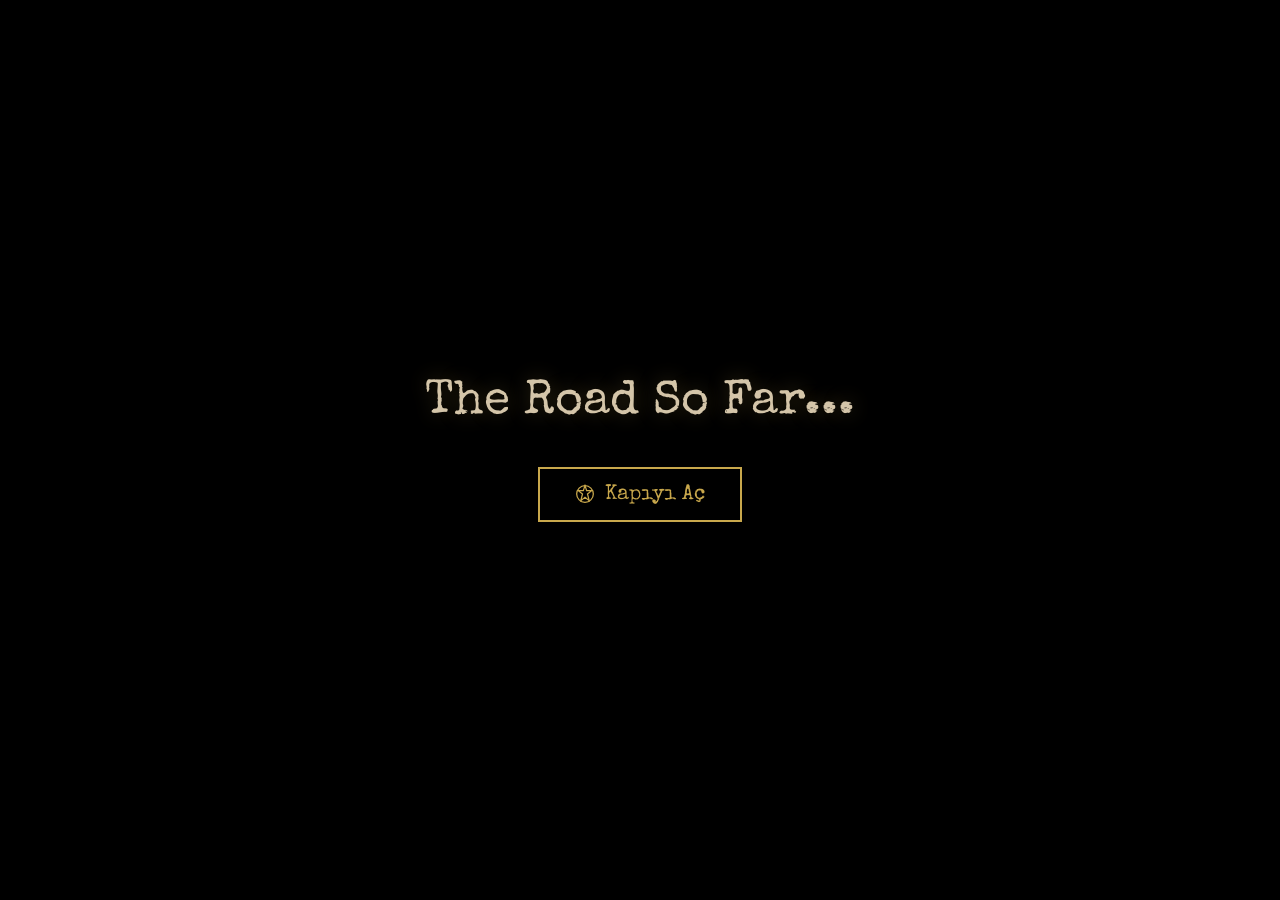
<file: index.html>
<!DOCTYPE html>
<html lang="tr">
<head>
    <meta charset="UTF-8">
    <meta name="viewport" content="width=device-width, initial-scale=1.0, maximum-scale=1.0, user-scalable=no">
    <title>Supernatural — The Road So Far</title>
    <link rel="preconnect" href="https://fonts.googleapis.com">
    <link href="https://fonts.googleapis.com/css2?family=Special+Elite&family=Caveat:wght@400;700&family=Courier+Prime&display=swap" rel="stylesheet">
    <link rel="stylesheet" href="css/style.css">
</head>
<body>

    <!-- INTRO EKRANI -->
    <div id="intro-screen" class="intro-screen">
        <div class="intro-content">
            <div class="intro-text" id="intro-text">The Road So Far...</div>
            <button class="intro-enter-btn" id="intro-enter-btn">
                <svg class="btn-icon" viewBox="0 0 24 24" fill="none" stroke="currentColor" stroke-width="1.5">
                    <circle cx="12" cy="12" r="10"/>
                    <path d="M12 2 L14 8 L20 8 L15 12 L17 20 L12 16 L7 20 L9 12 L4 8 L10 8 Z"/>
                </svg>
                <span>Kapıyı Aç</span>
            </button>
        </div>
    </div>

    <!-- ANA SAYFA -->
    <div id="main-screen" class="main-screen hidden">
        
        <header class="main-header">
            <h1 class="site-title">SUPERNATURAL</h1>
            <p class="site-subtitle">Hoş geldin, Azra. Avlanmaya hazır mısın?</p>
        </header>

        <div class="nav-desk">
            
            <a href="quiz.html" class="nav-card" id="nav-quiz">
                <div class="nav-card-inner">
                    <div class="nav-card-icon">
                        <svg viewBox="0 0 24 24" fill="none" stroke="currentColor" stroke-width="1.3">
                            <path d="M3 12h4l2-6 4 12 2-6h6"/>
                            <circle cx="12" cy="12" r="10" stroke-dasharray="2 2"/>
                        </svg>
                    </div>
                    <h2 class="nav-card-title">Hunter's Trial</h2>
                    <p class="nav-card-desc">Avcı Sınavı — Bilgini test et</p>
                    <div class="nav-card-glow"></div>
                </div>
            </a>

            <a href="gallery.html" class="nav-card" id="nav-gallery">
                <div class="nav-card-inner">
                    <div class="nav-card-icon">
                        <svg viewBox="0 0 24 24" fill="none" stroke="currentColor" stroke-width="1.3">
                            <rect x="3" y="5" width="18" height="14" rx="2"/>
                            <circle cx="9" cy="11" r="2"/>
                            <path d="M3 17l5-5 4 4 3-3 6 6"/>
                        </svg>
                    </div>
                    <h2 class="nav-card-title">Memory Wall</h2>
                    <p class="nav-card-desc">Anılar Duvarı — En iyi sahneler</p>
                    <div class="nav-card-glow"></div>
                </div>
            </a>

            <a href="game.html" class="nav-card" id="nav-game">
                <div class="nav-card-inner">
                    <div class="nav-card-icon">
                        <svg viewBox="0 0 24 24" fill="none" stroke="currentColor" stroke-width="1.3">
                            <path d="M4 4h13a3 3 0 013 3v13a1 1 0 01-1 1H7a3 3 0 01-3-3V4z"/>
                            <path d="M4 4v13a3 3 0 003 3"/>
                            <line x1="8" y1="8" x2="15" y2="8"/>
                            <line x1="8" y1="12" x2="15" y2="12"/>
                        </svg>
                    </div>
                    <h2 class="nav-card-title">The Hunt</h2>
                    <p class="nav-card-desc">Av Peşinde — Gizemi çöz</p>
                    <div class="nav-card-glow"></div>
                </div>
            </a>

        </div>

        <div class="impala-container">
            <img src="assets/icons/impala.png" alt="1967 Chevy Impala" class="impala-img" onerror="this.style.display='none'">
        </div>

        <footer class="main-footer">
            <p class="footer-text">
                <span class="footer-star">✦</span>
                Saving People, Hunting Things. The Family Business.
                <span class="footer-star">✦</span>
            </p>
        </footer>

    </div>

    <audio id="sound-door" preload="auto">
        <source src="assets/sounds/door-creak.mp3" type="audio/mpeg">
    </audio>

    <script src="js/main.js"></script>
</body>
</html>
</file>
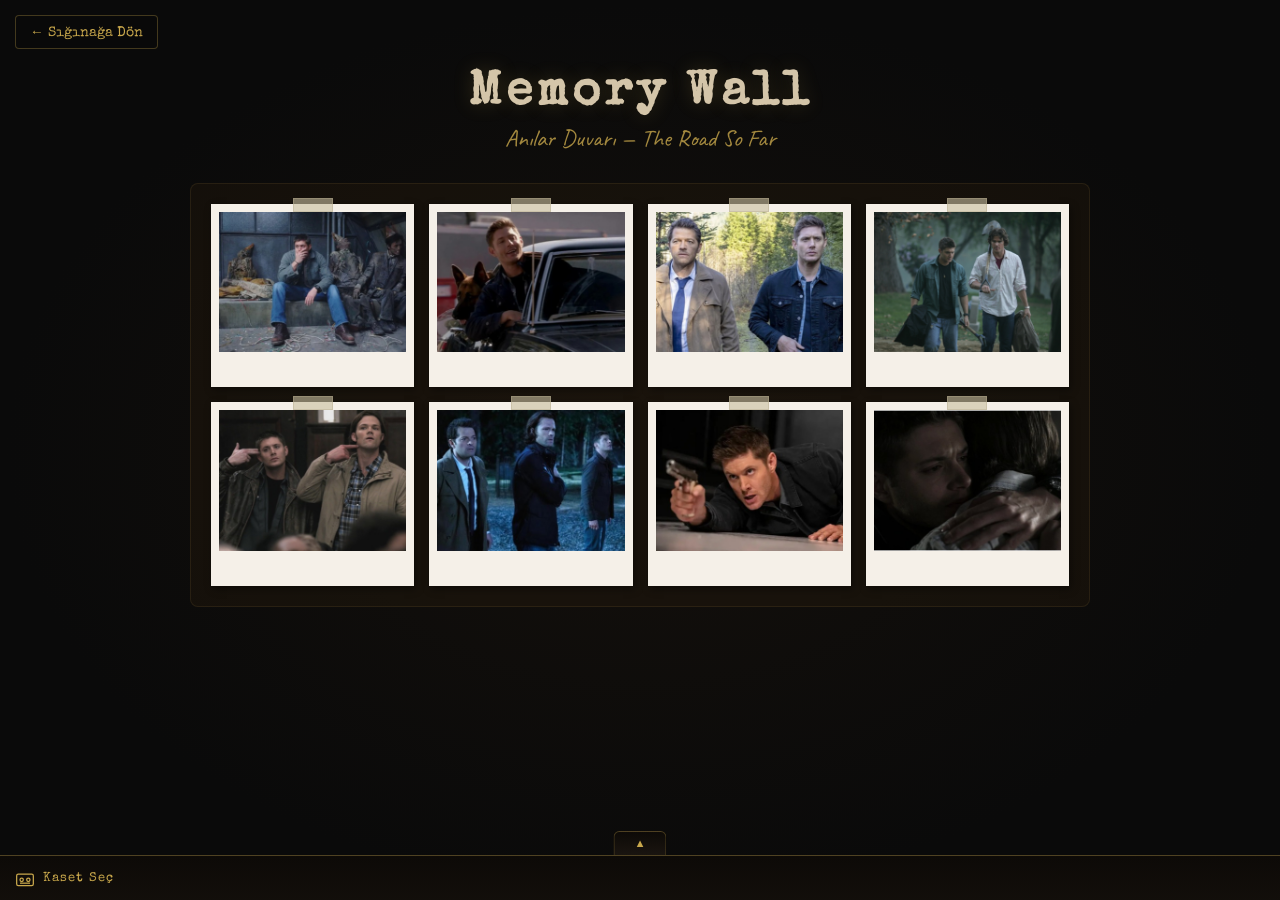
<file: gallery.html>
<!DOCTYPE html>
<html lang="tr">
<head>
    <meta charset="UTF-8">
    <meta name="viewport" content="width=device-width, initial-scale=1.0, maximum-scale=1.0, user-scalable=no">
    <title>Supernatural — Memory Wall</title>
    <link rel="preconnect" href="https://fonts.googleapis.com">
    <link href="https://fonts.googleapis.com/css2?family=Special+Elite&family=Caveat:wght@400;700&family=Courier+Prime&display=swap" rel="stylesheet">
    <link rel="stylesheet" href="css/style.css">
</head>
<body>

    <!-- Geri Butonu -->
    <a href="index.html" class="back-btn">
        <span>← Sığınağa Dön</span>
    </a>

    <!-- Galeri Container -->
    <div class="gallery-container">
        
        <header class="gallery-header">
            <h1 class="page-title">Memory Wall</h1>
            <p class="page-subtitle">Anılar Duvarı — The Road So Far</p>
        </header>

        <!-- Mantar Pano -->
        <div class="cork-board" id="cork-board">
            
            <!-- Polaroidler JS ile de eklenebilir ama statik de yazabiliriz -->
            <div class="polaroid" style="--rotate: -3deg; --delay: 0.1s">
                <div class="polaroid-img-wrapper">
                    <img src="assets/photos/photo1.jpg" alt="Sahne 1" onerror="this.parentElement.classList.add('no-img')">
                </div>
                <p class="polaroid-caption"></p>
            </div>

            <div class="polaroid" style="--rotate: 2deg; --delay: 0.2s">
                <div class="polaroid-img-wrapper">
                    <img src="assets/photos/photo2.jpg" alt="Sahne 2" onerror="this.parentElement.classList.add('no-img')">
                </div>
                <p class="polaroid-caption"></p>
            </div>

            <div class="polaroid" style="--rotate: -1deg; --delay: 0.3s">
                <div class="polaroid-img-wrapper">
                    <img src="assets/photos/photo3.jpg" alt="Sahne 3" onerror="this.parentElement.classList.add('no-img')">
                </div>
                <p class="polaroid-caption"></p>
            </div>

            <div class="polaroid" style="--rotate: 4deg; --delay: 0.4s">
                <div class="polaroid-img-wrapper">
                    <img src="assets/photos/photo4.jpg" alt="Sahne 4" onerror="this.parentElement.classList.add('no-img')">
                </div>
                <p class="polaroid-caption"></p>
            </div>

            <div class="polaroid" style="--rotate: -2deg; --delay: 0.5s">
                <div class="polaroid-img-wrapper">
                    <img src="assets/photos/photo5.jpg" alt="Sahne 5" onerror="this.parentElement.classList.add('no-img')">
                </div>
                <p class="polaroid-caption"></p>
            </div>

            <div class="polaroid" style="--rotate: 3deg; --delay: 0.6s">
                <div class="polaroid-img-wrapper">
                    <img src="assets/photos/photo6.jpg" alt="Sahne 6" onerror="this.parentElement.classList.add('no-img')">
                </div>
                <p class="polaroid-caption"></p>
            </div>

            <div class="polaroid" style="--rotate: -4deg; --delay: 0.7s">
                <div class="polaroid-img-wrapper">
                    <img src="assets/photos/photo7.jpg" alt="Sahne 7" onerror="this.parentElement.classList.add('no-img')">
                </div>
                <p class="polaroid-caption"></p>
            </div>

            <div class="polaroid" style="--rotate: 1deg; --delay: 0.8s">
                <div class="polaroid-img-wrapper">
                    <img src="assets/photos/photo8.jpg" alt="Sahne 8" onerror="this.parentElement.classList.add('no-img')">
                </div>
                <p class="polaroid-caption"></p>
            </div>

        </div>

    </div>

    <!-- Kasetçalar (Sabit Alt Bar) -->
    <div class="cassette-player" id="cassette-player">
        <div class="cassette-header">
            <svg class="cassette-icon-svg" viewBox="0 0 24 24" fill="none" stroke="currentColor" stroke-width="1.5">
                <rect x="2" y="6" width="20" height="14" rx="2"/>
                <circle cx="8" cy="13" r="2"/>
                <circle cx="16" cy="13" r="2"/>
                <line x1="6" y1="17" x2="18" y2="17"/>
            </svg>
            <span class="cassette-title" id="cassette-title">Kaset Seç</span>
        </div>
        
        <div class="cassette-controls">
            <button class="tape-btn" data-tape="0" id="tape-0">
                <span class="tape-label">Carry On</span>
            </button>
            <button class="tape-btn" data-tape="1" id="tape-1">
                <span class="tape-label">Eye of Tiger</span>
            </button>
            <button class="tape-btn" data-tape="2" id="tape-2">
                <span class="tape-label">Heat of Moment</span>
            </button>
        </div>

        <!-- YouTube Embed (gizli) -->
        <div class="yt-embed-container" id="yt-embed-container">
            <div id="yt-player"></div>
        </div>

        <button class="cassette-toggle" id="cassette-toggle">
            <span class="toggle-arrow">▲</span>
        </button>
    </div>

    <script src="js/gallery.js"></script>
</body>
</html>
</file>
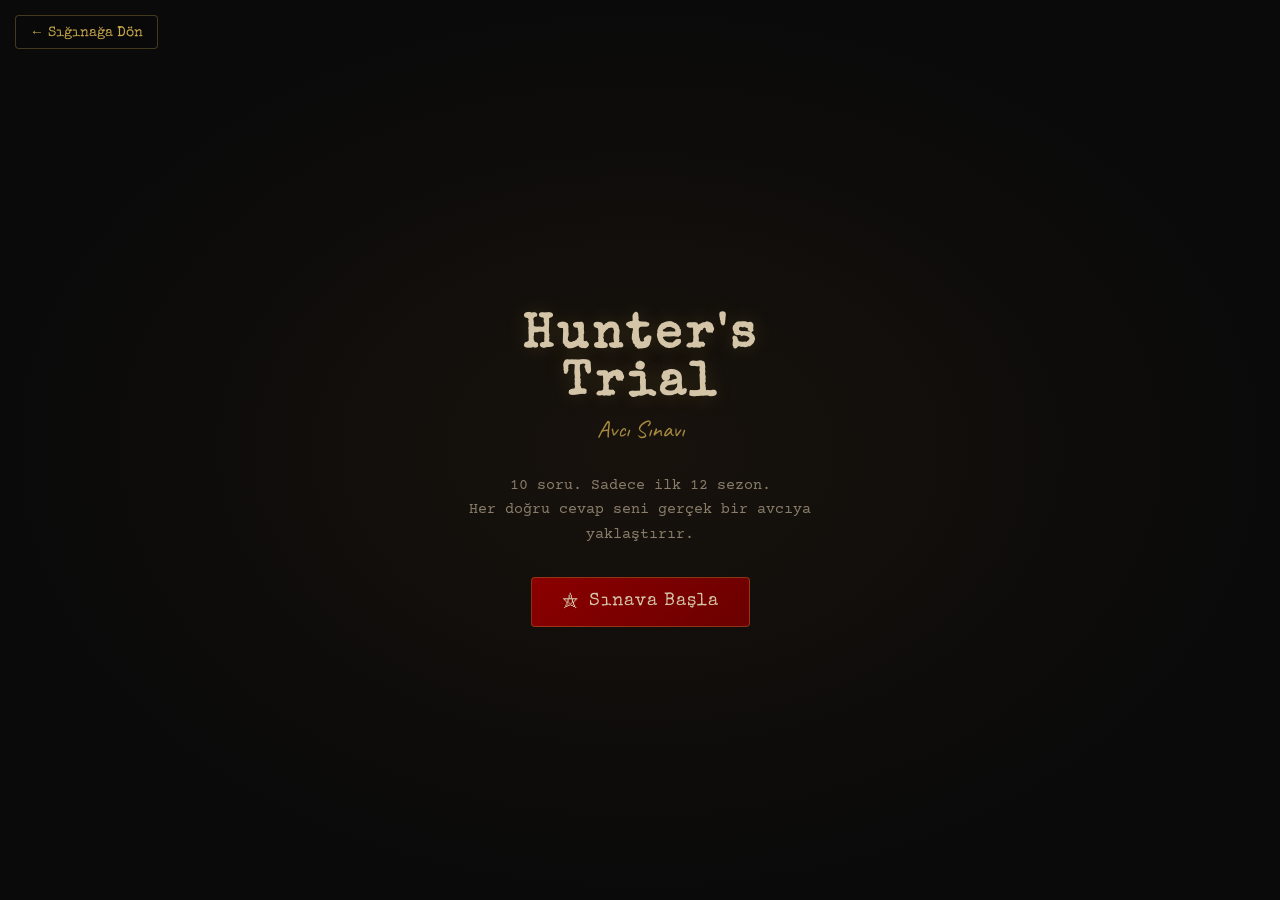
<file: quiz.html>
<!DOCTYPE html>
<html lang="tr">
<head>
    <meta charset="UTF-8">
    <meta name="viewport" content="width=device-width, initial-scale=1.0, maximum-scale=1.0, user-scalable=no">
    <title>Supernatural — Hunter's Trial</title>
    <link rel="preconnect" href="https://fonts.googleapis.com">
    <link href="https://fonts.googleapis.com/css2?family=Special+Elite&family=Caveat:wght@400;700&family=Courier+Prime&display=swap" rel="stylesheet">
    <link rel="stylesheet" href="css/style.css">
</head>
<body>

    <!-- Geri Butonu -->
    <a href="index.html" class="back-btn" id="back-btn">
        <span>← Sığınağa Dön</span>
    </a>

    <!-- Quiz Container -->
    <div class="quiz-container">
        
        <!-- Başlangıç Ekranı -->
        <div id="quiz-start" class="quiz-start">
            <h1 class="page-title">Hunter's Trial</h1>
            <p class="page-subtitle">Avcı Sınavı</p>
            <div class="quiz-intro-text">
                <p>10 soru. Sadece ilk 12 sezon.</p>
                <p>Her doğru cevap seni gerçek bir avcıya yaklaştırır.</p>
            </div>
            <button class="spn-btn primary" id="quiz-start-btn">
                <span>⛤</span> Sınava Başla
            </button>
        </div>

        <!-- Soru Ekranı -->
        <div id="quiz-question" class="quiz-question hidden">
            <!-- Soru Numarası -->
            <div class="quiz-progress">
                <div class="quiz-progress-bar">
                    <div class="quiz-progress-fill" id="quiz-progress-fill"></div>
                </div>
                <span class="quiz-progress-text" id="quiz-progress-text">1 / 10</span>
            </div>

            <!-- Soru Kartı -->
            <div class="question-card">
                <p class="question-text" id="question-text">Soru buraya gelecek?</p>
            </div>

            <!-- Cevap Butonları -->
            <div class="answers-grid" id="answers-grid">
                <!-- JS ile doldurulacak -->
            </div>

            <!-- Sonuç Feedback -->
            <div class="answer-feedback hidden" id="answer-feedback">
                <p class="feedback-text" id="feedback-text"></p>
                <button class="spn-btn secondary" id="next-question-btn">Sonraki Soru →</button>
            </div>
        </div>

        <!-- Sonuç Ekranı -->
        <div id="quiz-result" class="quiz-result hidden">
            <div class="result-card">
                <h2 class="result-title" id="result-title">Sonuç</h2>
                <div class="result-score">
                    <span class="score-number" id="score-number">0</span>
                    <span class="score-total">/ 10</span>
                </div>
                <p class="result-message" id="result-message">Mesaj</p>
                <div class="result-buttons">
                    <button class="spn-btn primary" id="quiz-retry-btn">Tekrar Dene</button>
                    <a href="index.html" class="spn-btn secondary">Sığınağa Dön</a>
                </div>
            </div>
        </div>

    </div>

    <!-- Ses Efektleri -->
    <audio id="sound-correct" preload="auto">
        <source src="assets/sounds/shotgun-cock.mp3" type="audio/mpeg">
    </audio>
    <audio id="sound-wrong" preload="auto">
        <source src="assets/sounds/demon-whisper.mp3" type="audio/mpeg">
    </audio>

    <script src="js/quiz.js"></script>
</body>
</html>
</file>
<file: css/style.css>
/* ============================================
   SUPERNATURAL SITE — GLOBAL STYLES
   Mobile-First Design
   ============================================ */

/* ---------- RESET & BASE ---------- */
*, *::before, *::after {
    margin: 0;
    padding: 0;
    box-sizing: border-box;
}

:root {
    /* Supernatural Renk Paleti */
    --color-bg-dark: #0a0a0a;
    --color-bg-medium: #1a1510;
    --color-bg-leather: #2c1e10;
    --color-paper: #d4c5a9;
    --color-paper-dark: #b8a88a;
    --color-blood: #8b0000;
    --color-blood-light: #cc1100;
    --color-neon-red: #ff2a2a;
    --color-neon-blue: #4a9eff;
    --color-gold: #c9a84c;
    --color-text-light: #e8dcc8;
    --color-text-dim: #8a7e6b;
    --color-pentagram: #c9a84c;
    --color-success: #2ecc71;
    --color-error: #e74c3c;

    /* Fontlar */
    --font-title: 'Special Elite', cursive;
    --font-handwriting: 'Caveat', cursive;
    --font-body: 'Courier Prime', monospace;

    /* Boyutlar */
    --header-height: 60px;
    --cassette-height: 140px;
}

html {
    font-size: 16px;
    scroll-behavior: smooth;
}

body {
    font-family: var(--font-body);
    background-color: var(--color-bg-dark);
    color: var(--color-text-light);
    min-height: 100vh;
    min-height: 100dvh;
    overflow-x: hidden;
    -webkit-tap-highlight-color: transparent;
    /* Kağıt dokusu arka plan — asset gelince aktif olacak */
    /* background-image: url('../assets/textures/paper.png'); */
}

a {
    text-decoration: none;
    color: inherit;
}

button {
    cursor: pointer;
    border: none;
    font-family: var(--font-title);
    -webkit-tap-highlight-color: transparent;
}

img {
    max-width: 100%;
    height: auto;
    display: block;
}

.hidden {
    display: none !important;
}

/* ---------- INTRO SCREEN ---------- */
.intro-screen {
    position: fixed;
    inset: 0;
    background: #000;
    display: flex;
    align-items: center;
    justify-content: center;
    z-index: 1000;
    transition: opacity 0.8s ease, visibility 0.8s ease;
}

.intro-screen.fade-out {
    opacity: 0;
    visibility: hidden;
}

.intro-content {
    text-align: center;
    padding: 20px;
}

.intro-text {
    font-family: var(--font-title);
    font-size: clamp(1.5rem, 6vw, 3rem);
    color: var(--color-paper);
    opacity: 0;
    animation: fadeInUp 2s ease forwards;
    margin-bottom: 40px;
    text-shadow: 0 0 20px rgba(201, 168, 76, 0.3);
}

.intro-enter-btn {
    background: transparent;
    border: 2px solid var(--color-gold);
    color: var(--color-gold);
    font-family: var(--font-title);
    font-size: clamp(1rem, 3.5vw, 1.3rem);
    padding: 15px 35px;
    display: inline-flex;
    align-items: center;
    gap: 10px;
    opacity: 0;
    animation: fadeInUp 1.5s ease 1.5s forwards;
    transition: all 0.3s ease;
    position: relative;
    overflow: hidden;
}

.intro-enter-btn::before {
    content: '';
    position: absolute;
    inset: 0;
    background: var(--color-gold);
    opacity: 0;
    transition: opacity 0.3s ease;
    z-index: -1;
}

.intro-enter-btn:active::before {
    opacity: 0.15;
}

.enter-icon {
    font-size: 1.4em;
    animation: pulse 2s infinite;
}

/* ---------- MAIN SCREEN ---------- */
.main-screen {
    min-height: 100vh;
    min-height: 100dvh;
    padding: 30px 20px;
    display: flex;
    flex-direction: column;
    align-items: center;
    background: 
        radial-gradient(ellipse at 20% 50%, rgba(139, 0, 0, 0.08) 0%, transparent 50%),
        radial-gradient(ellipse at 80% 50%, rgba(74, 158, 255, 0.05) 0%, transparent 50%),
        var(--color-bg-dark);
}

.main-header {
    text-align: center;
    margin-bottom: 40px;
    padding-top: 20px;
}

.site-title {
    font-family: var(--font-title);
    font-size: clamp(2rem, 8vw, 4rem);
    color: var(--color-paper);
    text-transform: uppercase;
    letter-spacing: 8px;
    text-shadow: 
        0 0 10px rgba(201, 168, 76, 0.3),
        0 0 40px rgba(201, 168, 76, 0.1);
    margin-bottom: 10px;
}

.site-subtitle {
    font-family: var(--font-handwriting);
    font-size: clamp(1.1rem, 4vw, 1.6rem);
    color: var(--color-gold);
    opacity: 0.8;
}

/* ---------- NAV CARDS (Masa Objeleri) ---------- */
.nav-desk {
    display: flex;
    flex-direction: column;
    gap: 20px;
    width: 100%;
    max-width: 400px;
    margin-bottom: 40px;
}

.nav-card {
    display: block;
    text-decoration: none;
    position: relative;
}

.nav-card-inner {
    background: 
        linear-gradient(145deg, rgba(44, 30, 16, 0.9), rgba(26, 21, 16, 0.95));
    border: 1px solid rgba(201, 168, 76, 0.2);
    border-radius: 8px;
    padding: 25px 20px;
    text-align: center;
    position: relative;
    overflow: hidden;
    transition: all 0.3s ease;
}

.nav-card:active .nav-card-inner {
    transform: scale(0.97);
    border-color: var(--color-gold);
}

.nav-card-icon {
    font-size: 2.5rem;
    margin-bottom: 10px;
}

.nav-card-title {
    font-family: var(--font-title);
    font-size: 1.4rem;
    color: var(--color-paper);
    margin-bottom: 5px;
    letter-spacing: 2px;
}

.nav-card-desc {
    font-family: var(--font-handwriting);
    font-size: 1.1rem;
    color: var(--color-text-dim);
}

.nav-card-glow {
    position: absolute;
    top: 50%;
    left: 50%;
    width: 100px;
    height: 100px;
    background: radial-gradient(circle, rgba(201, 168, 76, 0.15), transparent 70%);
    transform: translate(-50%, -50%);
    pointer-events: none;
    opacity: 0;
    transition: opacity 0.3s ease;
}

.nav-card:active .nav-card-glow {
    opacity: 1;
}

/* ---------- IMPALA ---------- */
.impala-container {
    width: 100%;
    max-width: 350px;
    opacity: 0.15;
    margin: 20px 0;
    filter: invert(1);
}

.impala-img {
    width: 100%;
}

/* ---------- FOOTER ---------- */
.main-footer {
    margin-top: auto;
    padding: 20px;
    text-align: center;
}

.footer-text {
    font-family: var(--font-title);
    font-size: clamp(0.7rem, 2.5vw, 0.9rem);
    color: var(--color-text-dim);
    letter-spacing: 2px;
    opacity: 0.6;
}

/* ---------- BACK BUTTON (Tüm sayfalar) ---------- */
.back-btn {
    position: fixed;
    top: 15px;
    left: 15px;
    z-index: 100;
    background: rgba(10, 10, 10, 0.85);
    border: 1px solid rgba(201, 168, 76, 0.3);
    color: var(--color-gold);
    font-family: var(--font-title);
    font-size: 0.85rem;
    padding: 8px 14px;
    border-radius: 4px;
    backdrop-filter: blur(5px);
    transition: all 0.3s ease;
    text-decoration: none;
    display: inline-block;
}

.back-btn:active {
    background: rgba(201, 168, 76, 0.15);
}

/* ---------- SPN BUTTON (Genel buton stili) ---------- */
.spn-btn {
    font-family: var(--font-title);
    font-size: 1.1rem;
    padding: 14px 30px;
    border-radius: 4px;
    display: inline-flex;
    align-items: center;
    gap: 8px;
    transition: all 0.3s ease;
    letter-spacing: 1px;
    min-height: 48px;
    justify-content: center;
}

.spn-btn.primary {
    background: linear-gradient(135deg, var(--color-blood), #6b0000);
    color: var(--color-paper);
    border: 1px solid rgba(201, 168, 76, 0.3);
}

.spn-btn.primary:active {
    transform: scale(0.96);
    background: linear-gradient(135deg, #6b0000, var(--color-blood));
}

.spn-btn.secondary {
    background: transparent;
    color: var(--color-gold);
    border: 1px solid var(--color-gold);
}

.spn-btn.secondary:active {
    background: rgba(201, 168, 76, 0.1);
}

/* ============================================
   QUIZ PAGE
   ============================================ */
.quiz-container {
    min-height: 100vh;
    min-height: 100dvh;
    padding: 70px 20px 30px;
    display: flex;
    flex-direction: column;
    align-items: center;
    background: 
        radial-gradient(ellipse at center, rgba(44, 30, 16, 0.4) 0%, var(--color-bg-dark) 70%);
}

/* Quiz Başlangıç */
.quiz-start,
.quiz-result {
    text-align: center;
    max-width: 400px;
    width: 100%;
    flex: 1;
    display: flex;
    flex-direction: column;
    align-items: center;
    justify-content: center;
}

.page-title {
    font-family: var(--font-title);
    font-size: clamp(1.8rem, 7vw, 3rem);
    color: var(--color-paper);
    letter-spacing: 4px;
    margin-bottom: 5px;
    text-shadow: 0 0 20px rgba(201, 168, 76, 0.2);
}

.page-subtitle {
    font-family: var(--font-handwriting);
    font-size: clamp(1.2rem, 4vw, 1.5rem);
    color: var(--color-gold);
    margin-bottom: 30px;
    opacity: 0.8;
}

.quiz-intro-text {
    font-family: var(--font-body);
    color: var(--color-text-dim);
    font-size: 0.95rem;
    line-height: 1.6;
    margin-bottom: 30px;
}

/* Quiz Soru */
.quiz-question {
    width: 100%;
    max-width: 500px;
    flex: 1;
    display: flex;
    flex-direction: column;
}

.quiz-progress {
    display: flex;
    align-items: center;
    gap: 12px;
    margin-bottom: 25px;
}

.quiz-progress-bar {
    flex: 1;
    height: 6px;
    background: rgba(201, 168, 76, 0.15);
    border-radius: 3px;
    overflow: hidden;
}

.quiz-progress-fill {
    height: 100%;
    background: linear-gradient(90deg, var(--color-blood), var(--color-gold));
    border-radius: 3px;
    transition: width 0.5s ease;
    width: 10%;
}

.quiz-progress-text {
    font-family: var(--font-title);
    font-size: 0.85rem;
    color: var(--color-text-dim);
    white-space: nowrap;
}

.question-card {
    background: 
        linear-gradient(145deg, rgba(44, 30, 16, 0.8), rgba(26, 21, 16, 0.9));
    border: 1px solid rgba(201, 168, 76, 0.15);
    border-radius: 8px;
    padding: 25px 20px;
    margin-bottom: 20px;
    /* Kağıt dokusu — asset gelince aktif et */
    /* background-image: url('../assets/textures/paper.png'); */
}

.question-text {
    font-family: var(--font-title);
    font-size: clamp(1rem, 3.5vw, 1.2rem);
    color: var(--color-paper);
    line-height: 1.5;
    text-align: center;
}

.answers-grid {
    display: flex;
    flex-direction: column;
    gap: 10px;
    margin-bottom: 20px;
}

.answer-btn {
    background: rgba(44, 30, 16, 0.6);
    border: 1px solid rgba(201, 168, 76, 0.2);
    color: var(--color-text-light);
    font-family: var(--font-body);
    font-size: 0.95rem;
    padding: 14px 18px;
    border-radius: 6px;
    text-align: left;
    transition: all 0.3s ease;
    min-height: 48px;
    display: flex;
    align-items: center;
    gap: 10px;
}

.answer-btn:active {
    transform: scale(0.98);
}

.answer-btn .answer-letter {
    font-family: var(--font-title);
    color: var(--color-gold);
    font-size: 1rem;
    min-width: 25px;
}

.answer-btn.correct {
    background: rgba(46, 204, 113, 0.2);
    border-color: var(--color-success);
    color: var(--color-success);
}

.answer-btn.wrong {
    background: rgba(231, 76, 60, 0.2);
    border-color: var(--color-error);
    color: var(--color-error);
}

.answer-btn.disabled {
    pointer-events: none;
    opacity: 0.5;
}

/* Feedback */
.answer-feedback {
    text-align: center;
    padding: 15px;
    animation: fadeInUp 0.3s ease;
}

.feedback-text {
    font-family: var(--font-handwriting);
    font-size: 1.3rem;
    margin-bottom: 15px;
}

.feedback-text.correct-feedback {
    color: var(--color-success);
}

.feedback-text.wrong-feedback {
    color: var(--color-error);
}

/* Quiz Sonuç */
.result-card {
    background: linear-gradient(145deg, rgba(44, 30, 16, 0.9), rgba(26, 21, 16, 0.95));
    border: 1px solid rgba(201, 168, 76, 0.3);
    border-radius: 12px;
    padding: 40px 30px;
    text-align: center;
    width: 100%;
}

.result-title {
    font-family: var(--font-title);
    font-size: 1.5rem;
    color: var(--color-paper);
    margin-bottom: 20px;
}

.result-score {
    margin-bottom: 20px;
}

.score-number {
    font-family: var(--font-title);
    font-size: 4rem;
    color: var(--color-gold);
    text-shadow: 0 0 20px rgba(201, 168, 76, 0.4);
}

.score-total {
    font-family: var(--font-title);
    font-size: 1.5rem;
    color: var(--color-text-dim);
}

.result-message {
    font-family: var(--font-handwriting);
    font-size: 1.3rem;
    color: var(--color-paper);
    margin-bottom: 30px;
    line-height: 1.5;
}

.result-buttons {
    display: flex;
    flex-direction: column;
    gap: 10px;
}

/* ============================================
   GALLERY PAGE
   ============================================ */
.gallery-container {
    min-height: 100vh;
    min-height: 100dvh;
    padding: 70px 15px 160px;
    background: 
        radial-gradient(ellipse at center, rgba(44, 30, 16, 0.3) 0%, var(--color-bg-dark) 70%);
}

.gallery-header {
    text-align: center;
    margin-bottom: 30px;
}

/* Mantar Pano */
.cork-board {
    display: grid;
    grid-template-columns: repeat(2, 1fr);
    gap: 15px;
    max-width: 500px;
    margin: 0 auto;
    /* Mantar dokusu — asset gelince eklenebilir */
    padding: 20px;
    background: rgba(44, 30, 16, 0.3);
    border-radius: 8px;
    border: 1px solid rgba(201, 168, 76, 0.1);
}

/* Polaroid Kartlar */
.polaroid {
    background: #f5f0e8;
    padding: 8px 8px 35px 8px;
    box-shadow: 
        2px 3px 8px rgba(0,0,0,0.4),
        0 0 1px rgba(0,0,0,0.3);
    transform: rotate(var(--rotate, 0deg));
    transition: transform 0.3s ease;
    animation: fadeInUp 0.5s ease var(--delay, 0s) both;
    position: relative;
}

.polaroid:active {
    transform: rotate(0deg) scale(1.05);
    z-index: 10;
    box-shadow: 4px 6px 20px rgba(0,0,0,0.6);
}

.polaroid-img-wrapper {
    width: 100%;
    aspect-ratio: 4/3;
    background: var(--color-bg-medium);
    overflow: hidden;
    display: flex;
    align-items: center;
    justify-content: center;
}

.polaroid-img-wrapper img {
    width: 100%;
    height: 100%;
    object-fit: cover;
}

.polaroid-img-wrapper.no-img {
    display: flex;
    align-items: center;
    justify-content: center;
}

.polaroid-img-wrapper.no-img::after {
    content: '📸';
    font-size: 2rem;
}

.polaroid-caption {
    font-family: var(--font-handwriting);
    font-size: 0.9rem;
    color: #333;
    text-align: center;
    margin-top: 8px;
    position: absolute;
    bottom: 8px;
    left: 0;
    right: 0;
}

/* Bant efekti (CSS ile) */
.polaroid::before {
    content: '';
    position: absolute;
    top: -6px;
    left: 50%;
    transform: translateX(-50%);
    width: 40px;
    height: 14px;
    background: rgba(200, 190, 160, 0.6);
    border: 1px solid rgba(180, 170, 140, 0.4);
}

/* ---------- KASETÇALAR ---------- */
.cassette-player {
    position: fixed;
    bottom: 0;
    left: 0;
    right: 0;
    background: linear-gradient(0deg, #1a1510, #0d0a07);
    border-top: 1px solid rgba(201, 168, 76, 0.3);
    padding: 10px 15px 15px;
    z-index: 200;
    transform: translateY(calc(100% - 45px));
    transition: transform 0.4s ease;
}

.cassette-player.open {
    transform: translateY(0);
}

.cassette-toggle {
    position: absolute;
    top: -1px;
    left: 50%;
    transform: translate(-50%, -100%);
    background: linear-gradient(0deg, #1a1510, #0d0a07);
    border: 1px solid rgba(201, 168, 76, 0.3);
    border-bottom: none;
    color: var(--color-gold);
    padding: 5px 20px;
    border-radius: 6px 6px 0 0;
    font-size: 0.7rem;
}

.toggle-arrow {
    display: inline-block;
    transition: transform 0.3s ease;
}

.cassette-player.open .toggle-arrow {
    transform: rotate(180deg);
}

.cassette-header {
    display: flex;
    align-items: center;
    gap: 8px;
    margin-bottom: 10px;
    height: 25px;
}

.cassette-icon {
    font-size: 1.1rem;
}

.cassette-title {
    font-family: var(--font-title);
    font-size: 0.8rem;
    color: var(--color-gold);
    letter-spacing: 1px;
}

.cassette-controls {
    display: flex;
    gap: 8px;
    margin-bottom: 10px;
}

.tape-btn {
    flex: 1;
    background: rgba(44, 30, 16, 0.8);
    border: 1px solid rgba(201, 168, 76, 0.2);
    color: var(--color-text-dim);
    font-family: var(--font-title);
    font-size: 0.65rem;
    padding: 8px 5px;
    border-radius: 4px;
    text-align: center;
    transition: all 0.3s ease;
    min-height: 38px;
    display: flex;
    align-items: center;
    justify-content: center;
}

.tape-btn.active {
    border-color: var(--color-gold);
    color: var(--color-gold);
    background: rgba(201, 168, 76, 0.1);
}

.tape-btn:active {
    transform: scale(0.95);
}

.tape-label {
    line-height: 1.2;
}

.yt-embed-container {
    width: 100%;
    height: 0;
    overflow: hidden;
    border-radius: 4px;
    transition: height 0.3s ease;
}

.yt-embed-container.visible {
    height: 50px;
}

.yt-embed-container iframe {
    width: 100%;
    height: 50px;
    border: none;
}

/* ============================================
   GAME PAGE
   ============================================ */
.game-container {
    min-height: 100vh;
    min-height: 100dvh;
    background: var(--color-bg-dark);
}

/* Game Start */
.game-start {
    min-height: 100vh;
    min-height: 100dvh;
    padding: 70px 20px 30px;
    display: flex;
    flex-direction: column;
    align-items: center;
    justify-content: center;
    text-align: center;
    background: 
        radial-gradient(ellipse at center, rgba(44, 30, 16, 0.4) 0%, var(--color-bg-dark) 70%);
}

.game-intro-text {
    font-family: var(--font-body);
    color: var(--color-text-dim);
    font-size: 0.95rem;
    line-height: 1.6;
    margin-bottom: 30px;
    max-width: 350px;
}

/* Case Intro */
.case-intro {
    min-height: 100vh;
    min-height: 100dvh;
    padding: 70px 20px 30px;
    display: flex;
    align-items: center;
    justify-content: center;
    background: var(--color-bg-dark);
}

.case-file {
    background: linear-gradient(145deg, rgba(44, 30, 16, 0.9), rgba(26, 21, 16, 0.95));
    border: 1px solid rgba(201, 168, 76, 0.3);
    border-radius: 8px;
    padding: 40px 25px;
    text-align: center;
    max-width: 400px;
    width: 100%;
    animation: fadeInUp 0.5s ease;
}

.case-number {
    font-family: var(--font-title);
    font-size: 0.9rem;
    color: var(--color-blood-light);
    letter-spacing: 4px;
    margin-bottom: 10px;
}

.case-title {
    font-family: var(--font-title);
    font-size: clamp(1.5rem, 6vw, 2.2rem);
    color: var(--color-paper);
    margin-bottom: 15px;
}

.case-description {
    font-family: var(--font-handwriting);
    font-size: 1.1rem;
    color: var(--color-text-dim);
    line-height: 1.5;
    margin-bottom: 25px;
}

/* Game Scene */
.game-scene {
    min-height: 100vh;
    min-height: 100dvh;
    display: flex;
    flex-direction: column;
    background: var(--color-bg-dark);
}

.scene-hud {
    position: fixed;
    top: 0;
    left: 0;
    right: 0;
    height: var(--header-height);
    background: rgba(10, 10, 10, 0.95);
    border-bottom: 1px solid rgba(201, 168, 76, 0.2);
    display: flex;
    align-items: center;
    justify-content: space-between;
    padding: 0 12px;
    z-index: 50;
    backdrop-filter: blur(5px);
}

.case-badge {
    font-family: var(--font-title);
    font-size: 0.7rem;
    color: var(--color-blood-light);
    border: 1px solid var(--color-blood);
    padding: 3px 8px;
    border-radius: 3px;
    letter-spacing: 1px;
}

.clues-counter {
    font-family: var(--font-title);
    font-size: 0.8rem;
    color: var(--color-text-dim);
}

.clues-counter span:nth-child(2) {
    color: var(--color-gold);
    font-size: 1rem;
}

.journal-toggle-btn {
    background: rgba(44, 30, 16, 0.8);
    border: 1px solid rgba(201, 168, 76, 0.3);
    color: var(--color-gold);
    font-family: var(--font-title);
    font-size: 0.75rem;
    padding: 6px 10px;
    border-radius: 4px;
    letter-spacing: 1px;
}

.journal-toggle-btn:active {
    background: rgba(201, 168, 76, 0.15);
}

/* Scene Image */
.scene-image-container {
    position: relative;
    width: 100%;
    margin-top: var(--header-height);
    aspect-ratio: 16/9;
    background: var(--color-bg-medium);
    overflow: hidden;
}

.scene-bg {
    width: 100%;
    height: 100%;
    object-fit: cover;
}

/* Tıklanabilir İpucu Alanları */
.clue-hotspot {
    position: absolute;
    border: 2px dashed transparent;
    border-radius: 50%;
    cursor: pointer;
    transition: all 0.3s ease;
    display: flex;
    align-items: center;
    justify-content: center;
    -webkit-tap-highlight-color: transparent;
}

.clue-hotspot::before {
    content: '';
    position: absolute;
    inset: -5px;
    border-radius: 50%;
    border: 1px solid rgba(201, 168, 76, 0);
    animation: hotspot-pulse 2.5s infinite;
}

.clue-hotspot:not(.found) {
    animation: subtle-glow 3s ease-in-out infinite;
}

.clue-hotspot.found {
    border-color: var(--color-success);
    background: rgba(46, 204, 113, 0.15);
    pointer-events: none;
}

.clue-hotspot.found::after {
    content: '✓';
    color: var(--color-success);
    font-size: 1.2rem;
    font-weight: bold;
}

/* İpucu Popup */
.clue-popup {
    position: fixed;
    bottom: 20px;
    left: 15px;
    right: 15px;
    background: linear-gradient(145deg, rgba(44, 30, 16, 0.98), rgba(26, 21, 16, 0.98));
    border: 1px solid rgba(201, 168, 76, 0.4);
    border-radius: 8px;
    padding: 18px;
    z-index: 60;
    animation: slideUp 0.4s ease;
    box-shadow: 0 -4px 20px rgba(0,0,0,0.5);
}

.clue-popup-text {
    font-family: var(--font-handwriting);
    font-size: 1.1rem;
    color: var(--color-paper);
    line-height: 1.4;
    margin-bottom: 10px;
}

.clue-popup-close {
    background: transparent;
    border: 1px solid rgba(201, 168, 76, 0.3);
    color: var(--color-gold);
    font-family: var(--font-title);
    font-size: 0.8rem;
    padding: 6px 15px;
    border-radius: 3px;
    float: right;
}

/* İpuçları Paneli */
.clues-panel {
    padding: 15px;
    background: rgba(26, 21, 16, 0.8);
    border-top: 1px solid rgba(201, 168, 76, 0.1);
}

.clues-panel-title {
    font-family: var(--font-title);
    font-size: 0.9rem;
    color: var(--color-gold);
    margin-bottom: 10px;
    letter-spacing: 1px;
}

.clues-list {
    list-style: none;
}

.clues-list li {
    font-family: var(--font-handwriting);
    font-size: 1rem;
    color: var(--color-text-dim);
    padding: 5px 0;
    border-bottom: 1px solid rgba(201, 168, 76, 0.05);
    display: flex;
    align-items: flex-start;
    gap: 8px;
    animation: fadeInUp 0.3s ease;
}

.clues-list li::before {
    content: '⛤';
    color: var(--color-gold);
    font-size: 0.7rem;
    margin-top: 4px;
    flex-shrink: 0;
}

/* Solve Screen */
.game-solve {
    min-height: 100vh;
    min-height: 100dvh;
    padding: 70px 20px 30px;
    display: flex;
    align-items: center;
    justify-content: center;
    background: var(--color-bg-dark);
}

.solve-card {
    max-width: 400px;
    width: 100%;
    animation: fadeInUp 0.5s ease;
}

.solve-title {
    font-family: var(--font-title);
    font-size: 1.3rem;
    color: var(--color-paper);
    text-align: center;
    margin-bottom: 20px;
    letter-spacing: 2px;
}

.weapon-title {
    margin-top: 30px;
}

.monster-options,
.weapon-options {
    display: flex;
    flex-direction: column;
    gap: 8px;
}

.monster-opt-btn,
.weapon-opt-btn {
    background: rgba(44, 30, 16, 0.6);
    border: 1px solid rgba(201, 168, 76, 0.2);
    color: var(--color-text-light);
    font-family: var(--font-title);
    font-size: 0.95rem;
    padding: 14px 18px;
    border-radius: 6px;
    text-align: left;
    transition: all 0.3s ease;
    min-height: 48px;
}

.monster-opt-btn:active,
.weapon-opt-btn:active {
    transform: scale(0.98);
}

.monster-opt-btn.selected,
.weapon-opt-btn.selected {
    border-color: var(--color-gold);
    background: rgba(201, 168, 76, 0.15);
    color: var(--color-gold);
}

.monster-opt-btn.correct,
.weapon-opt-btn.correct {
    border-color: var(--color-success);
    background: rgba(46, 204, 113, 0.15);
    color: var(--color-success);
}

.monster-opt-btn.wrong,
.weapon-opt-btn.wrong {
    border-color: var(--color-error);
    background: rgba(231, 76, 60, 0.15);
    color: var(--color-error);
}

/* Case Solved */
.case-solved {
    min-height: 100vh;
    min-height: 100dvh;
    padding: 70px 20px 30px;
    display: flex;
    align-items: center;
    justify-content: center;
    background: var(--color-bg-dark);
}

.solved-card {
    text-align: center;
    max-width: 400px;
    width: 100%;
    animation: fadeInUp 0.5s ease;
}

.solved-icon {
    font-size: 4rem;
    margin-bottom: 15px;
    animation: pulse 2s infinite;
    color: var(--color-gold);
}

.solved-title {
    font-family: var(--font-title);
    font-size: 1.8rem;
    color: var(--color-success);
    margin-bottom: 10px;
}

.solved-text {
    font-family: var(--font-handwriting);
    font-size: 1.2rem;
    color: var(--color-text-dim);
    margin-bottom: 30px;
}

/* Game Finale */
.game-finale {
    position: fixed;
    inset: 0;
    background: #000;
    display: flex;
    align-items: center;
    justify-content: center;
    z-index: 500;
}

.finale-content {
    text-align: center;
    padding: 30px;
    max-width: 400px;
}

.snap-effect {
    font-family: var(--font-title);
    font-size: clamp(2rem, 8vw, 4rem);
    color: var(--color-gold);
    animation: snapFlash 2s ease forwards;
    text-shadow: 0 0 30px rgba(201, 168, 76, 0.8);
}

.finale-message {
    animation: fadeInUp 1s ease forwards;
}

.finale-impala {
    margin-bottom: 30px;
    opacity: 0.3;
    max-width: 250px;
    margin-left: auto;
    margin-right: auto;
    filter: invert(1);
}

.finale-text {
    font-family: var(--font-handwriting);
    font-size: clamp(1.3rem, 5vw, 1.8rem);
    color: var(--color-paper);
    line-height: 1.6;
    margin-bottom: 20px;
}

.finale-hunter-name {
    font-family: var(--font-title);
    font-size: 1rem;
    color: var(--color-gold);
    letter-spacing: 2px;
    margin-bottom: 30px;
    opacity: 0.7;
}

.finale-btn {
    width: 100%;
    max-width: 250px;
}

/* ---------- JOURNAL (Günlük) Overlay ---------- */
.journal-overlay {
    position: fixed;
    inset: 0;
    background: rgba(0, 0, 0, 0.85);
    z-index: 300;
    display: flex;
    align-items: center;
    justify-content: center;
    padding: 15px;
    animation: fadeIn 0.3s ease;
    backdrop-filter: blur(3px);
}

.journal-book {
    background: 
        linear-gradient(135deg, #4a3218 0%, #3a2510 50%, #2c1e10 100%);
    border: 3px solid #5c3a1c;
    border-radius: 6px;
    max-width: 480px;
    max-height: 85vh;
    box-shadow: 
        0 10px 40px rgba(0, 0, 0, 0.8),
        0 0 60px rgba(139, 0, 0, 0.15),
        inset 0 0 50px rgba(0, 0, 0, 0.5),
        inset 0 0 100px rgba(74, 50, 24, 0.3);
    position: relative;
    overflow-y: auto;
    overflow-x: hidden;
    -webkit-overflow-scrolling: touch;
}

.journal-header {
    display: flex;
    align-items: center;
    justify-content: space-between;
    padding: 15px 18px;
    border-bottom: 1px solid rgba(201, 168, 76, 0.2);
    position: sticky;
    top: 0;
    background: rgba(44, 30, 16, 0.95);
    z-index: 5;
}

.journal-title {
    font-family: var(--font-title);
    font-size: 0.85rem;
    color: var(--color-gold);
    letter-spacing: 1px;
}

.journal-close-btn {
    background: transparent;
    border: 1px solid rgba(201, 168, 76, 0.3);
    color: var(--color-gold);
    width: 32px;
    height: 32px;
    border-radius: 4px;
    font-size: 1rem;
    display: flex;
    align-items: center;
    justify-content: center;
}

.journal-pages {
    padding: 10px;
}

.journal-entry {
    padding: 15px;
    border-bottom: 1px solid rgba(201, 168, 76, 0.1);
}

.journal-entry:last-child {
    border-bottom: none;
}

.monster-name {
    font-family: var(--font-title);
    font-size: 1.1rem;
    color: var(--color-blood-light);
    margin-bottom: 8px;
    display: flex;
    align-items: center;
    gap: 8px;
}

.monster-info {
    font-family: var(--font-handwriting);
    font-size: 1rem;
    color: var(--color-paper-dark);
    line-height: 1.5;
}

.monster-info strong {
    color: var(--color-gold);
    font-family: var(--font-title);
    font-size: 0.8rem;
    display: block;
    margin-top: 6px;
    letter-spacing: 1px;
}

/* ============================================
   ANIMATIONS
   ============================================ */
@keyframes fadeIn {
    from { opacity: 0; }
    to { opacity: 1; }
}

@keyframes fadeInUp {
    from {
        opacity: 0;
        transform: translateY(20px);
    }
    to {
        opacity: 1;
        transform: translateY(0);
    }
}

@keyframes slideUp {
    from {
        opacity: 0;
        transform: translateY(30px);
    }
    to {
        opacity: 1;
        transform: translateY(0);
    }
}

@keyframes pulse {
    0%, 100% { opacity: 1; transform: scale(1); }
    50% { opacity: 0.6; transform: scale(1.05); }
}

@keyframes hotspot-pulse {
    0%, 100% {
        border-color: rgba(201, 168, 76, 0);
        transform: scale(1);
    }
    50% {
        border-color: rgba(201, 168, 76, 0.4);
        transform: scale(1.15);
    }
}

@keyframes subtle-glow {
    0%, 100% {
        box-shadow: 0 0 8px rgba(201, 168, 76, 0.1);
    }
    50% {
        box-shadow: 0 0 18px rgba(201, 168, 76, 0.25);
    }
}

@keyframes snapFlash {
    0% { 
        opacity: 0; 
        transform: scale(0.5); 
    }
    30% { 
        opacity: 1; 
        transform: scale(1.2);
        text-shadow: 0 0 60px rgba(201, 168, 76, 1);
    }
    60% {
        opacity: 1;
        transform: scale(1);
    }
    100% {
        opacity: 0;
        transform: scale(0.8);
    }
}

/* ============================================
   TABLET & DESKTOP RESPONSIVE
   ============================================ */
@media (min-width: 600px) {
    .nav-desk {
        flex-direction: row;
        flex-wrap: wrap;
        max-width: 700px;
    }

    .nav-card {
        flex: 1;
        min-width: 200px;
    }

    .cork-board {
        grid-template-columns: repeat(3, 1fr);
        max-width: 700px;
    }

    .quiz-question {
        max-width: 600px;
    }

    .answers-grid {
        display: grid;
        grid-template-columns: 1fr 1fr;
    }
}

@media (min-width: 900px) {
    .cork-board {
        grid-template-columns: repeat(4, 1fr);
        max-width: 900px;
    }

    .scene-image-container {
        max-width: 900px;
        margin-left: auto;
        margin-right: auto;
    }
}

/* ============================================
   UTILITY CLASSES
   ============================================ */
.text-center { text-align: center; }
.mt-20 { margin-top: 20px; }
.mb-20 { margin-bottom: 20px; }

/* Custom Scrollbar */
::-webkit-scrollbar {
    width: 6px;
}

::-webkit-scrollbar-track {
    background: var(--color-bg-dark);
}

::-webkit-scrollbar-thumb {
    background: rgba(201, 168, 76, 0.3);
    border-radius: 3px;
}

::-webkit-scrollbar-thumb:hover {
    background: rgba(201, 168, 76, 0.5);
}

/* Seçim rengi */
::selection {
    background: rgba(139, 0, 0, 0.5);
    color: var(--color-paper);
}




/* ============================================
   SVG İKONLAR
   ============================================ */
.btn-icon {
    width: 20px;
    height: 20px;
    flex-shrink: 0;
}

.btn-icon-sm {
    width: 16px;
    height: 16px;
    flex-shrink: 0;
    margin-right: 4px;
    vertical-align: middle;
}

.cassette-icon-svg {
    width: 20px;
    height: 20px;
    color: var(--color-gold);
    flex-shrink: 0;
}

.nav-card-icon svg {
    width: 48px;
    height: 48px;
    color: var(--color-gold);
    opacity: 0.85;
    transition: all 0.3s ease;
}

.nav-card:active .nav-card-icon svg {
    color: var(--color-blood-light);
    transform: scale(1.1);
}

.solved-icon svg {
    width: 64px;
    height: 64px;
    color: var(--color-gold);
    animation: pulse 2s infinite;
    margin: 0 auto;
    display: block;
}

.footer-star {
    color: var(--color-gold);
    opacity: 0.7;
    margin: 0 8px;
}

.journal-toggle-btn {
    display: inline-flex;
    align-items: center;
    gap: 4px;
}

/* Nav card ikonu için padding düzelt */
.nav-card-icon {
    display: flex;
    justify-content: center;
    align-items: center;
    height: 60px;
    margin-bottom: 10px;
}

/* ============================================
   JOURNAL (GÜNLÜK) — YENİLENMİŞ TASARIM
   ============================================ */

.journal-overlay {
    background: rgba(0, 0, 0, 0.92);
    padding: 10px;
}

.journal-book {
    background: 
        linear-gradient(135deg, #4a3218 0%, #3a2510 50%, #2c1e10 100%);
    border: 3px solid #5c3a1c;
    border-radius: 6px;
    max-width: 480px;
    width: 100%;
    max-height: 80vh; /* Ekran yüksekliğinin %80'ini aşamaz */
    box-shadow: 
        0 10px 40px rgba(0, 0, 0, 0.8),
        0 0 60px rgba(139, 0, 0, 0.15),
        inset 0 0 50px rgba(0, 0, 0, 0.5),
        inset 0 0 100px rgba(74, 50, 24, 0.3);
    position: relative;
    display: flex;            /* Ekledik: Başlık ve sayfaları dikey bölecek */
    flex-direction: column;   /* Ekledik */
    overflow: hidden;         /* Değiştirdik: Kitabın kendisi taşmayacak */
}

/* Kitap dikişi efekti */
.journal-book::before {
    content: '';
    position: absolute;
    left: 15px;
    top: 15px;
    bottom: 15px;
    width: 2px;
    background: repeating-linear-gradient(
        0deg,
        rgba(201, 168, 76, 0.3) 0px,
        rgba(201, 168, 76, 0.3) 4px,
        transparent 4px,
        transparent 8px
    );
    z-index: 1;
    pointer-events: none;
}

.journal-book::after {
    content: '';
    position: absolute;
    right: 15px;
    top: 15px;
    bottom: 15px;
    width: 2px;
    background: repeating-linear-gradient(
        0deg,
        rgba(201, 168, 76, 0.3) 0px,
        rgba(201, 168, 76, 0.3) 4px,
        transparent 4px,
        transparent 8px
    );
    z-index: 1;
    pointer-events: none;
}

.journal-header {
    background: 
        linear-gradient(180deg, #2c1e10 0%, #1a1208 100%);
    border-bottom: 2px solid #5c3a1c;
    padding: 18px 22px;
    box-shadow: 0 3px 15px rgba(0, 0, 0, 0.5);
    flex-shrink: 0;          /* Ekledik: Başlık asla yukarı büzüşmeyecek */
    z-index: 10;
}

.journal-title {
    font-family: var(--font-title);
    font-size: 1rem;
    color: var(--color-gold);
    letter-spacing: 2px;
    text-transform: uppercase;
    text-shadow: 
        0 0 10px rgba(201, 168, 76, 0.3),
        1px 1px 2px rgba(0, 0, 0, 0.8);
    display: flex;
    align-items: center;
    gap: 8px;
}

.journal-title::before {
    content: '';
    display: inline-block;
    width: 20px;
    height: 1px;
    background: var(--color-gold);
    opacity: 0.5;
}

.journal-title::after {
    content: '';
    display: inline-block;
    width: 20px;
    height: 1px;
    background: var(--color-gold);
    opacity: 0.5;
}

.journal-close-btn {
    background: rgba(139, 0, 0, 0.2);
    border: 1px solid rgba(201, 168, 76, 0.4);
    color: var(--color-gold);
    width: 34px;
    height: 34px;
    border-radius: 4px;
    font-size: 1.1rem;
    font-family: var(--font-title);
    transition: all 0.3s ease;
}

.journal-close-btn:active {
    background: rgba(139, 0, 0, 0.5);
    transform: scale(0.92);
}

.journal-pages {
    padding: 20px 25px;
    background: 
        radial-gradient(ellipse at center top, 
            rgba(212, 197, 169, 0.03) 0%, 
            transparent 70%);
    flex-grow: 1;            /* Ekledik: Kalan tüm boşluğu doldur */
    overflow-y: auto;        /* Ekledik: Sadece sayfalar dikey kaydırılsın */
    -webkit-overflow-scrolling: touch; /* Ekledik: iOS parmak kaydırma akıcılığı */
    position: relative;
    z-index: 2;
}

/* Her canavar sayfası */
.journal-entry {
    padding: 18px 15px;
    margin-bottom: 15px;
    background: 
        linear-gradient(145deg, 
            rgba(212, 197, 169, 0.06) 0%, 
            rgba(184, 168, 138, 0.03) 100%);
    border-left: 3px solid var(--color-blood);
    border-radius: 3px;
    position: relative;
    box-shadow: 
        inset 0 0 20px rgba(0, 0, 0, 0.2),
        0 2px 8px rgba(0, 0, 0, 0.3);
    animation: fadeInUp 0.4s ease both;
    animation-delay: calc(var(--i, 0) * 0.05s);
}

.journal-entry::before {
    content: '';
    position: absolute;
    top: 0;
    left: 0;
    right: 0;
    height: 1px;
    background: linear-gradient(90deg, 
        transparent, 
        rgba(201, 168, 76, 0.3), 
        transparent);
}

.journal-entry::after {
    content: '';
    position: absolute;
    bottom: 0;
    left: 0;
    right: 0;
    height: 1px;
    background: linear-gradient(90deg, 
        transparent, 
        rgba(201, 168, 76, 0.3), 
        transparent);
}

.journal-entry:last-child {
    margin-bottom: 0;
}

.monster-name {
    font-family: var(--font-title);
    font-size: 1.25rem;
    color: var(--color-blood-light);
    margin-bottom: 12px;
    letter-spacing: 2px;
    text-transform: uppercase;
    text-shadow: 
        0 0 10px rgba(139, 0, 0, 0.4),
        1px 1px 2px rgba(0, 0, 0, 0.6);
    padding-bottom: 8px;
    border-bottom: 1px dashed rgba(201, 168, 76, 0.3);
    display: flex;
    align-items: center;
    gap: 10px;
}

.monster-name::before {
    content: '';
    display: inline-block;
    width: 6px;
    height: 6px;
    background: var(--color-blood-light);
    border-radius: 50%;
    box-shadow: 0 0 8px var(--color-blood-light);
    flex-shrink: 0;
}

.monster-info {
    font-family: var(--font-handwriting);
    font-size: 1.1rem;
    color: var(--color-paper);
    line-height: 1.6;
    padding-left: 5px;
}

.monster-info strong {
    color: var(--color-gold);
    font-family: var(--font-title);
    font-size: 0.75rem;
    display: block;
    margin-top: 12px;
    margin-bottom: 4px;
    letter-spacing: 2px;
    text-transform: uppercase;
    opacity: 0.9;
    padding-left: 12px;
    position: relative;
}

.monster-info strong::before {
    content: '';
    position: absolute;
    left: 0;
    top: 50%;
    width: 8px;
    height: 1px;
    background: var(--color-gold);
    opacity: 0.6;
}

/* Günlük scrollbar özel */
.journal-book::-webkit-scrollbar {
    width: 8px;
}

.journal-book::-webkit-scrollbar-track {
    background: rgba(0, 0, 0, 0.3);
}

.journal-book::-webkit-scrollbar-thumb {
    background: linear-gradient(180deg, 
        rgba(201, 168, 76, 0.5), 
        rgba(139, 0, 0, 0.4));
    border-radius: 4px;
}
</file>
